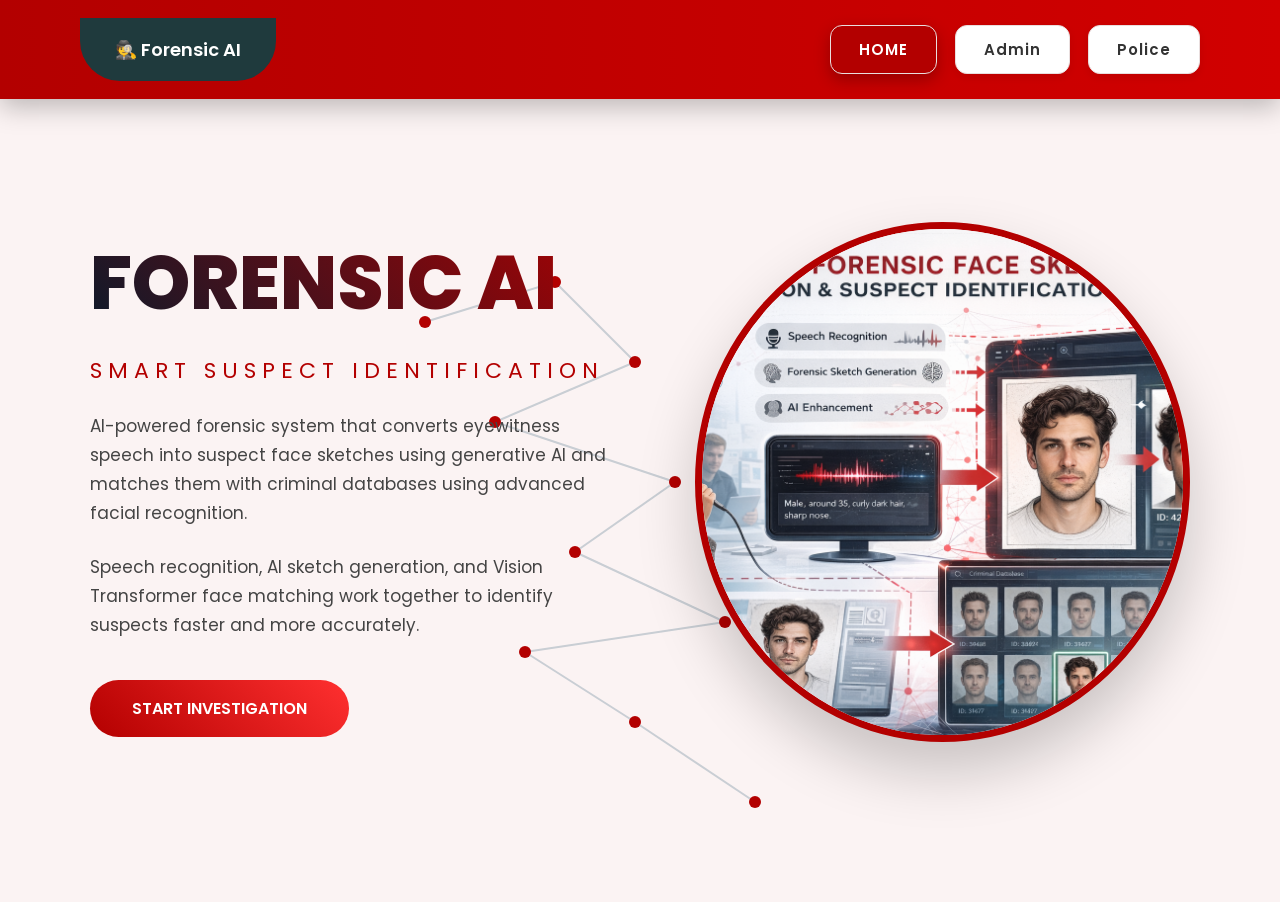
<file: templates/index.html>
<!DOCTYPE html>
<html lang="en">

<head>

    <meta charset="UTF-8">
    <meta name="viewport" content="width=device-width, initial-scale=1.0">

    <title>Forensic AI System</title>

    <link href="https://fonts.googleapis.com/css2?family=Poppins:wght@300;400;600;700;800&display=swap"
        rel="stylesheet">

    <style>
        * {
            margin: 0;
            padding: 0;
            box-sizing: border-box;
            font-family: 'Poppins', sans-serif;
        }

        body {
            background: #fbf3f3;
            overflow-x: hidden;
        }


        /* NAVBAR */

        .navbar {
            background: linear-gradient(90deg, #b30000, #d10000);
            display: flex;
            justify-content: space-between;
            align-items: center;
            padding: 18px 80px;
            box-shadow: 0 8px 25px rgba(0, 0, 0, 0.25);
        }

        .logo {
            background: #1f3a3d;
            padding: 18px 35px;
            border-radius: 0 0 40px 40px;
            color: white;
            font-weight: 600;
            font-size: 18px;
        }


        /* NAV LINKS */

        .nav-links {
            display: flex;
            gap: 18px;
        }

        .nav-links a {
            position: relative;

            background: #ffffff;

            padding: 12px 28px;

            border-radius: 12px;

            font-size: 15px;
            font-weight: 600;

            letter-spacing: 1px;

            color: #333;

            border: 1px solid #e9dede;

            text-decoration: none;

            transition: all 0.35s ease;

            box-shadow: 0 3px 8px rgba(0, 0, 0, 0.08);
        }


        /* Hover effect */

        .nav-links a:hover {

            color: #b30000;

            transform: translateY(-3px);

            box-shadow: 0 8px 18px rgba(0, 0, 0, 0.18);

        }


        /* underline animation */

        .nav-links a::after {

            content: "";

            position: absolute;

            left: 0;
            bottom: -4px;

            width: 0%;
            height: 3px;

            background: #b30000;

            border-radius: 2px;

            transition: 0.3s;

        }

        .nav-links a:hover::after {
            width: 100%;
        }


        /* ACTIVE LINK */

        .nav-links a.active {

            background: #b30000;

            color: white;

            box-shadow: 0 6px 16px rgba(0, 0, 0, 0.25);

        }

        .nav-links a.active::after {
            display: none;
        }



        /* HERO */

        .hero {
            display: flex;
            align-items: center;
            justify-content: space-between;
            padding: 90px;
            min-height: 85vh;
            position: relative;
        }


        /* TEXT */

        .hero-text {
            width: 50%;
            z-index: 2;
        }

        .hero-text h1 {
            font-size: 75px;
            font-weight: 800;
            background: linear-gradient(45deg, #0b1a2b, #b30000);
            -webkit-background-clip: text;
            color: transparent;
        }

        .hero-text span {
            display: block;
            margin-top: 15px;
            font-size: 22px;
            letter-spacing: 6px;
            color: #b30000;
        }

        .hero-text p {
            margin-top: 25px;
            font-size: 17px;
            line-height: 1.7;
            color: #444;
            max-width: 520px;
        }


        /* BUTTON */

        .hero-btn {
            margin-top: 40px;
            display: inline-block;
            background: linear-gradient(45deg, #b30000, #ff3030);
            color: white;
            padding: 16px 42px;
            border-radius: 40px;
            text-decoration: none;
            font-weight: 600;
            transition: 0.3s;
        }

        .hero-btn:hover {
            transform: translateY(-3px);
            box-shadow: 0 12px 25px rgba(0, 0, 0, 0.3);
        }



        /* IMAGE SECTION */

        .hero-img {
            width: 45%;
            display: flex;
            justify-content: center;
            align-items: center;
            position: relative;
        }


        /* CIRCLE IMAGE */

        .circle {
            width: 520px;
            height: 520px;
            border-radius: 50%;
            overflow: hidden;
            border: 7px solid #b30000;
            background: white;
            display: flex;
            justify-content: center;
            align-items: center;
            box-shadow: 0 30px 60px rgba(0, 0, 0, 0.2);
            z-index: 2;
        }

        .circle img {
            width: 100%;
            height: 100%;
            object-fit: cover;
        }


        /* DNA NETWORK */

        .network {
            position: absolute;
            left: -320px;
            top: -20px;
            width: 900px;
            height: 700px;
            z-index: 1;
            pointer-events: none;
        }

        .network line {
            stroke: #c9ced4;
            stroke-width: 2;
        }

        .network circle {
            fill: #b30000;
        }
    </style>

</head>

<body>


    <div class="navbar">

        <div class="logo">🕵️ Forensic AI</div>

        <div class="nav-links">

            <a href="/" class="active">HOME</a>
            <a href="/admin_login">Admin</a>
            <a href="/police_login">Police</a>


        </div>

    </div>


    <section class="hero">


        <div class="hero-text">

            <h1>FORENSIC AI</h1>

            <span>SMART SUSPECT IDENTIFICATION</span>

            <p>
                AI-powered forensic system that converts eyewitness speech
                into suspect face sketches using generative AI and matches
                them with criminal databases using advanced facial recognition.
            </p>

            <p>
                Speech recognition, AI sketch generation, and Vision
                Transformer face matching work together to identify suspects
                faster and more accurately.
            </p>

            <a href="/police_login" class="hero-btn">START INVESTIGATION</a>

        </div>


        <div class="hero-img">


            <svg class="network">

                <line x1="50" y1="120" x2="180" y2="80" />
                <line x1="180" y1="80" x2="260" y2="160" />
                <line x1="260" y1="160" x2="120" y2="220" />
                <line x1="120" y1="220" x2="300" y2="280" />
                <line x1="300" y1="280" x2="200" y2="350" />
                <line x1="200" y1="350" x2="350" y2="420" />
                <line x1="350" y1="420" x2="150" y2="450" />
                <line x1="150" y1="450" x2="260" y2="520" />
                <line x1="260" y1="520" x2="380" y2="600" />

                <circle cx="50" cy="120" r="6" />
                <circle cx="180" cy="80" r="6" />
                <circle cx="260" cy="160" r="6" />
                <circle cx="120" cy="220" r="6" />
                <circle cx="300" cy="280" r="6" />
                <circle cx="200" cy="350" r="6" />
                <circle cx="350" cy="420" r="6" />
                <circle cx="150" cy="450" r="6" />
                <circle cx="260" cy="520" r="6" />
                <circle cx="380" cy="600" r="6" />

            </svg>


            <div class="circle">
                <img src="../static/images/forensic.png">
            </div>

        </div>

    </section>

</body>

</html>
</file>
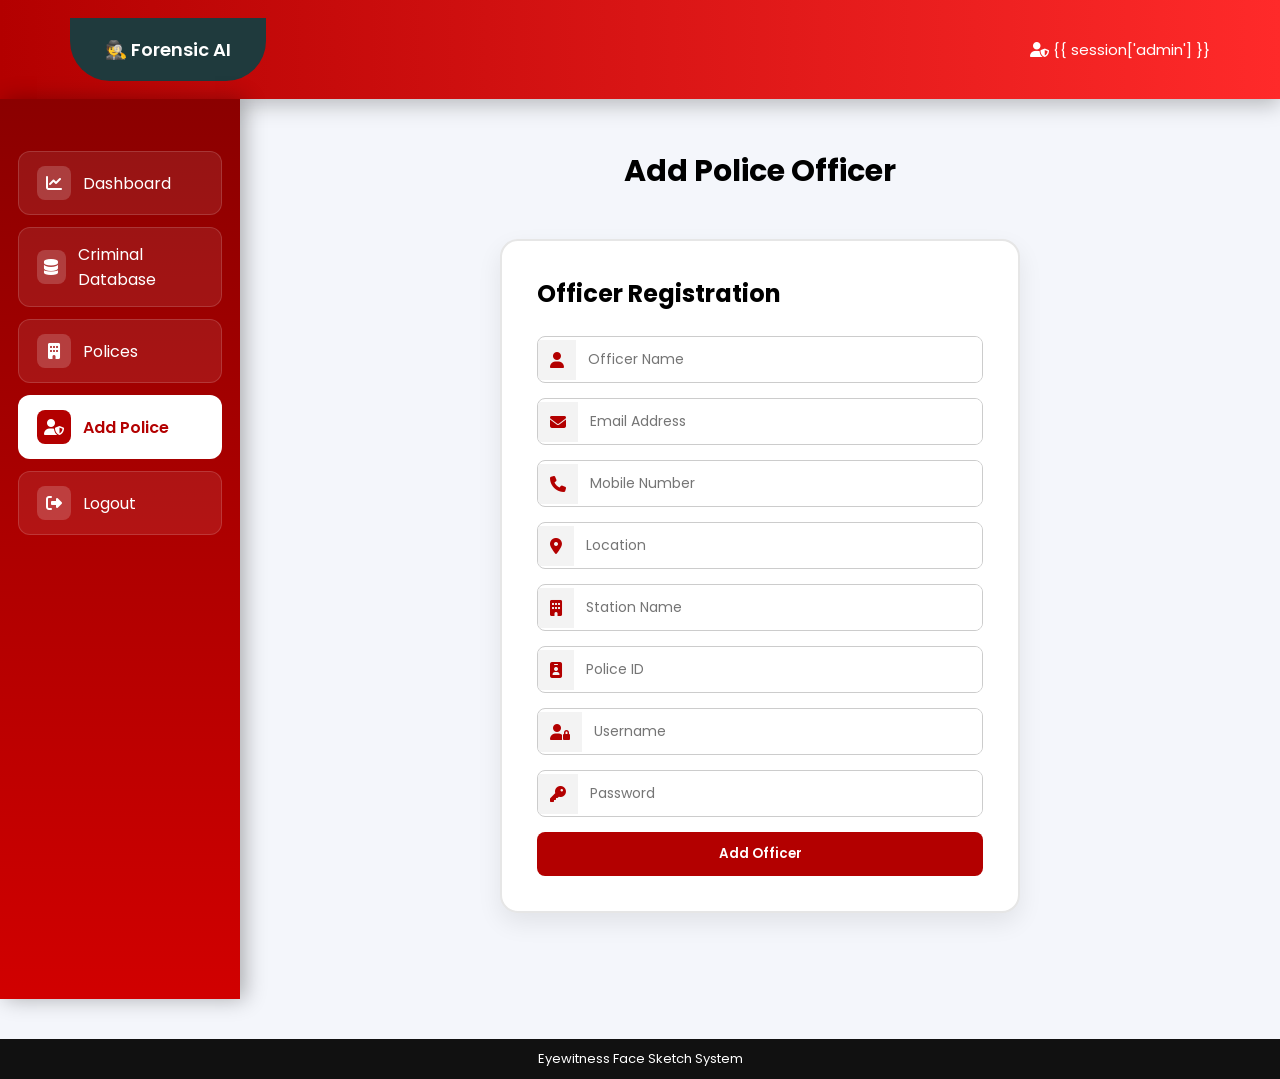
<file: templates/add_police.html>
<!DOCTYPE html>
<html lang="en">

<head>

    <meta charset="UTF-8">
    <meta name="viewport" content="width=device-width, initial-scale=1.0">

    <title>Add Police Officer</title>

    <link href="https://fonts.googleapis.com/css2?family=Poppins:wght@300;400;600;700&display=swap" rel="stylesheet">
    <link rel="stylesheet" href="https://cdnjs.cloudflare.com/ajax/libs/font-awesome/6.5.0/css/all.min.css">

    <style>
        * {
            margin: 0;
            padding: 0;
            box-sizing: border-box;
            font-family: 'Poppins', sans-serif;
        }

        body {
            background: #f4f6fb;
        }


        /* NAVBAR */

        .navbar {
            background: linear-gradient(90deg, #b30000, #ff2a2a);
            display: flex;
            justify-content: space-between;
            align-items: center;
            padding: 18px 70px;
            box-shadow: 0 6px 20px rgba(0, 0, 0, 0.25);
        }

        .logo {
            background: #1f3a3d;
            padding: 18px 35px;
            border-radius: 0 0 40px 40px;
            color: white;
            font-weight: 600;
            font-size: 18px;
        }

        .profile {
            color: white;
            font-size: 15px;
        }


        /* LAYOUT */

        .wrapper {
            display: flex;
        }


        /* SIDEBAR */

        .sidebar {
            width: 240px;
            min-height: 100vh;
            background: linear-gradient(180deg, #8b0000, #d10000);
            padding-top: 40px;
            box-shadow: 5px 0 20px rgba(0, 0, 0, 0.3);
        }

        .sidebar a {

            display: flex;
            align-items: center;
            gap: 12px;

            margin: 12px 18px;

            padding: 14px 18px;

            border-radius: 12px;

            text-decoration: none;

            color: white;

            background: rgba(255, 255, 255, 0.08);

            border: 1px solid rgba(255, 255, 255, 0.15);

            transition: 0.35s;

        }

        .sidebar a i {

            width: 34px;
            height: 34px;

            display: flex;
            align-items: center;
            justify-content: center;

            background: rgba(255, 255, 255, 0.18);

            border-radius: 8px;

        }

        .sidebar a:hover {

            background: white;
            color: #b30000;

            transform: translateX(6px);

        }

        .sidebar a.active {

            background: white;
            color: #b30000;
            font-weight: 600;

        }

        .sidebar a.active i {
            background: #b30000;
            color: white;
        }


        /* CONTENT */
        .content {

            flex: 1;

            padding: 50px 60px;

            display: flex;

            flex-direction: column;

            align-items: center;

        }

        .title {
            font-size: 30px;
            font-weight: 700;
            margin-bottom: 35px;
            text-align: center;
        }

        /* FORM CARD */

        .form-box {

            max-width: 520px;

            width: 100%;

            background: white;

            border-radius: 18px;

            padding: 35px;

            border: 2px solid #e6e6e6;

            box-shadow: 0 10px 25px rgba(0, 0, 0, 0.08);

            margin-top: 10px;

        }

        .form-box h2 {
            margin-bottom: 25px;
        }


        /* INPUT GROUP */

        .input-group {

            display: flex;
            align-items: center;

            border: 1px solid #ccc;

            border-radius: 8px;

            margin-bottom: 15px;

            overflow: hidden;

        }

        .input-group i {

            background: #f3f3f3;

            padding: 12px;

            color: #b30000;

        }

        .input-group input {

            border: none;

            outline: none;

            padding: 12px;

            width: 100%;

            font-size: 14px;

        }


        /* BUTTON */

        .form-box button {

            width: 100%;

            padding: 12px;

            border: none;

            border-radius: 8px;

            background: #b30000;

            color: white;

            font-weight: 600;

            cursor: pointer;

            transition: 0.3s;

        }

        .form-box button:hover {
            background: #ff3c3c;
        }


        /* FOOTER */

        .footer {

            background: #111;

            color: white;

            text-align: center;

            padding: 10px;

            font-size: 13px;

            margin-top: 40px;

        }
    </style>

</head>


<body>

    <!-- NAVBAR -->

    <div class="navbar">

        <div class="logo">🕵️ Forensic AI</div>

        <div class="profile">
            <i class="fa-solid fa-user-shield"></i>
            {{ session['admin'] }}
        </div>

    </div>


    <div class="wrapper">


        <!-- SIDEBAR -->

        <div class="sidebar">

            <a href="/admin_dashboard">
                <i class="fa-solid fa-chart-line"></i>
                Dashboard
            </a>

            <a href="/upload_criminal">
                <i class="fa-solid fa-database"></i>
                Criminal Database
            </a>


            <a href="/view_police_stations">
                <i class="fa-solid fa-building"></i>
                Polices
            </a>

            <a href="/add_police" class="active">
                <i class="fa-solid fa-user-shield"></i>
                Add Police
            </a>

            <a href="/logout">
                <i class="fa-solid fa-right-from-bracket"></i>
                Logout
            </a>

        </div>




        <!-- CONTENT -->

        <div class="content">

            <h1 class="title">Add Police Officer</h1>


            <div class="form-box">

                <h2>Officer Registration</h2>

                <form method="POST" style="align-items: center;">

                    <div class="input-group">
                        <i class="fa-solid fa-user"></i>
                        <input name="name" placeholder="Officer Name" required>
                    </div>

                    <div class="input-group">
                        <i class="fa-solid fa-envelope"></i>
                        <input name="email" placeholder="Email Address" required>
                    </div>

                    <div class="input-group">
                        <i class="fa-solid fa-phone"></i>
                        <input name="mobile" placeholder="Mobile Number" required>
                    </div>

                    <div class="input-group">
                        <i class="fa-solid fa-location-dot"></i>
                        <input name="location" placeholder="Location" required>
                    </div>

                    <div class="input-group">
                        <i class="fa-solid fa-building"></i>
                        <input name="station" placeholder="Station Name" required>
                    </div>

                    <div class="input-group">
                        <i class="fa-solid fa-id-badge"></i>
                        <input name="police_id" placeholder="Police ID" required>
                    </div>

                    <div class="input-group">
                        <i class="fa-solid fa-user-lock"></i>
                        <input name="username" placeholder="Username" required>
                    </div>

                    <div class="input-group">
                        <i class="fa-solid fa-key"></i>
                        <input type="password" name="password" placeholder="Password" required>
                    </div>

                    <button type="submit">
                        Add Officer
                    </button>

                </form>

            </div>


        </div>

    </div>


    <div class="footer">
        Eyewitness Face Sketch System
    </div>


</body>

</html>
</file>
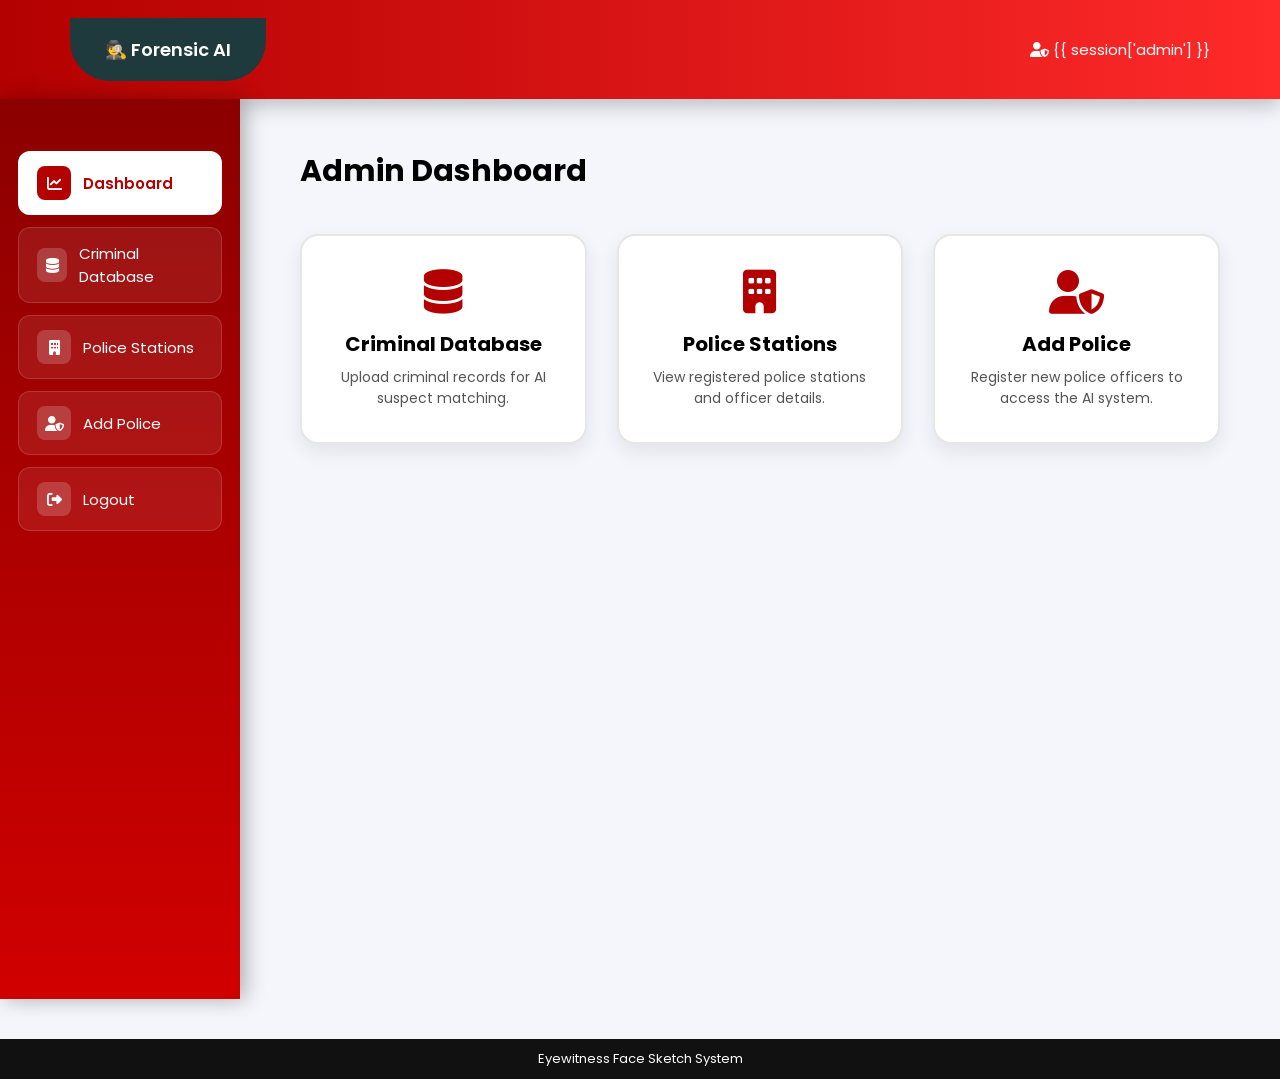
<file: templates/admin_dashboard.html>
<!DOCTYPE html>
<html lang="en">

<head>

    <meta charset="UTF-8">
    <meta name="viewport" content="width=device-width, initial-scale=1.0">

    <title>Admin Dashboard</title>

    <link href="https://fonts.googleapis.com/css2?family=Poppins:wght@300;400;600;700&display=swap" rel="stylesheet">
    <link rel="stylesheet" href="https://cdnjs.cloudflare.com/ajax/libs/font-awesome/6.5.0/css/all.min.css">

    <style>
        * {
            margin: 0;
            padding: 0;
            box-sizing: border-box;
            font-family: 'Poppins', sans-serif;
        }

        body {
            background: #f4f6fb;
        }

        /* NAVBAR */

        .navbar {
            background: linear-gradient(90deg, #b30000, #ff2a2a);
            display: flex;
            justify-content: space-between;
            align-items: center;
            padding: 18px 70px;
            box-shadow: 0 6px 20px rgba(0, 0, 0, 0.25);
        }

        .logo {
            background: #1f3a3d;
            padding: 18px 35px;
            border-radius: 0 0 40px 40px;
            color: white;
            font-weight: 600;
            font-size: 18px;
        }

        .profile {
            color: white;
            font-size: 15px;
        }


        /* LAYOUT */

        .wrapper {
            display: flex;
        }


        /* SIDEBAR */

        .sidebar {
            width: 240px;
            min-height: 100vh;
            background: linear-gradient(180deg, #8b0000, #d10000);
            padding-top: 40px;
            box-shadow: 5px 0 20px rgba(0, 0, 0, 0.3);
        }

        .sidebar a {

            display: flex;
            align-items: center;
            gap: 12px;

            margin: 12px 18px;

            padding: 14px 18px;

            border-radius: 12px;

            text-decoration: none;

            color: white;

            background: rgba(255, 255, 255, 0.08);

            border: 1px solid rgba(255, 255, 255, 0.15);

            transition: 0.35s;

            font-size: 15px;

        }

        .sidebar a i {

            width: 34px;
            height: 34px;

            display: flex;
            align-items: center;
            justify-content: center;

            background: rgba(255, 255, 255, 0.18);

            border-radius: 8px;

        }

        .sidebar a:hover {

            background: white;
            color: #b30000;

            transform: translateX(6px);

        }

        .sidebar a.active {

            background: white;
            color: #b30000;
            font-weight: 600;

        }

        .sidebar a.active i {

            background: #b30000;
            color: white;

        }


        /* CONTENT */

        .content {
            flex: 1;
            padding: 50px 60px;
        }

        .title {
            font-size: 30px;
            font-weight: 700;
            margin-bottom: 40px;
        }


        /* CARD GRID */

        .cards {

            display: grid;

            grid-template-columns: repeat(auto-fit, minmax(260px, 1fr));

            gap: 30px;

        }


        /* CARD STYLE */

        .card {

            height: 210px;

            border-radius: 18px;

            padding: 28px;

            display: flex;
            flex-direction: column;
            justify-content: center;
            align-items: center;

            text-align: center;

            background: white;

            border: 2px solid #e6e6e6;

            box-shadow: 0 8px 20px rgba(0, 0, 0, 0.08);

            transition: 0.35s;

        }


        /* ICON */

        .card i {

            font-size: 44px;

            color: #b30000;

            margin-bottom: 15px;

        }


        /* TITLE */

        .card h3 {
            font-size: 20px;
            margin-bottom: 8px;
        }


        /* TEXT */

        .card p {
            font-size: 14px;
            color: #555;
            max-width: 220px;
        }


        /* HOVER EFFECT */

        .card:hover {

            transform: translateY(-8px);

            border-color: #b30000;

            background: linear-gradient(135deg, #b30000, #ff3c3c);

            color: white;

            box-shadow: 0 18px 35px rgba(0, 0, 0, 0.25);

        }

        .card:hover i {
            color: white;
        }

        .card:hover p {
            color: #f1f1f1;
        }


        /* FOOTER */

        .footer {

            background: #111;

            color: white;

            text-align: center;

            padding: 10px;

            font-size: 13px;

            margin-top: 40px;

        }
    </style>

</head>


<body>

    <!-- NAVBAR -->

    <div class="navbar">

        <div class="logo">🕵️ Forensic AI</div>

        <div class="profile">
            <i class="fa-solid fa-user-shield"></i>
            {{ session['admin'] }}
        </div>

    </div>



    <div class="wrapper">


        <!-- SIDEBAR -->

        <div class="sidebar">

            <a href="/admin_dashboard" class="active">
                <i class="fa-solid fa-chart-line"></i>
                Dashboard
            </a>

            <a href="/upload_criminal">
                <i class="fa-solid fa-database"></i>
                Criminal Database
            </a>


            <a href="/view_police_stations">
                <i class="fa-solid fa-building"></i>
                Police Stations
            </a>

            <a href="/add_police">
                <i class="fa-solid fa-user-shield"></i>
                Add Police
            </a>

            <a href="/logout">
                <i class="fa-solid fa-right-from-bracket"></i>
                Logout
            </a>

        </div>



        <!-- CONTENT -->

        <div class="content">

            <h1 class="title">Admin Dashboard</h1>


            <div class="cards">


                <a href="/upload_criminal" style="text-decoration:none;color:inherit;">

                    <div class="card">

                        <i class="fa-solid fa-database"></i>

                        <h3>Criminal Database</h3>

                        <p>
                            Upload criminal records
                            for AI suspect matching.
                        </p>

                    </div>

                </a>

                <a href="/view_police_stations" style="text-decoration:none;color:inherit;">

                    <div class="card">

                        <i class="fa-solid fa-building"></i>

                        <h3>Police Stations</h3>

                        <p>
                            View registered police stations
                            and officer details.
                        </p>

                    </div>

                </a>




                <a href="/add_police" style="text-decoration:none;color:inherit;">

                    <div class="card">

                        <i class="fa-solid fa-user-shield"></i>

                        <h3>Add Police</h3>

                        <p>
                            Register new police officers
                            to access the AI system.
                        </p>

                    </div>

                </a>

            </div>

        </div>

    </div>



    <div class="footer">
        Eyewitness Face Sketch System
    </div>


</body>

</html>
</file>
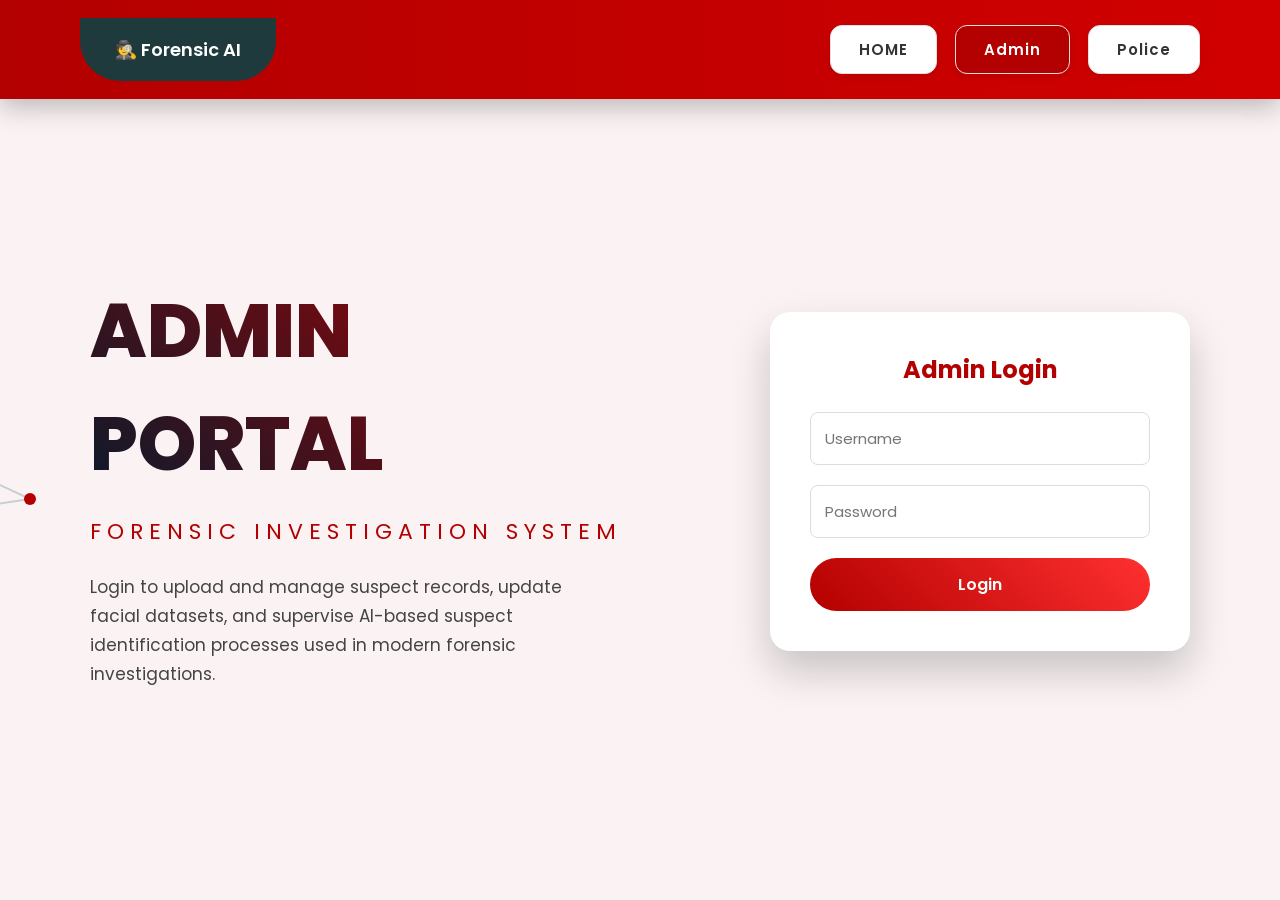
<file: templates/admin_login.html>
<!DOCTYPE html>
<html lang="en">

<head>

    <meta charset="UTF-8">
    <meta name="viewport" content="width=device-width, initial-scale=1.0">

    <title>Forensic AI System</title>

    <link href="https://fonts.googleapis.com/css2?family=Poppins:wght@300;400;600;700;800&display=swap"
        rel="stylesheet">

    <style>
        * {
            margin: 0;
            padding: 0;
            box-sizing: border-box;
            font-family: 'Poppins', sans-serif;
        }

        body {
            background: #fbf3f3;
            overflow-x: hidden;
        }


        /* NAVBAR */

        .navbar {
            background: linear-gradient(90deg, #b30000, #d10000);
            display: flex;
            justify-content: space-between;
            align-items: center;
            padding: 18px 80px;
            box-shadow: 0 8px 25px rgba(0, 0, 0, 0.25);
        }

        .logo {
            background: #1f3a3d;
            padding: 18px 35px;
            border-radius: 0 0 40px 40px;
            color: white;
            font-weight: 600;
            font-size: 18px;
        }

        .nav-links {
            display: flex;
            gap: 18px;
        }

        .nav-links a {
            background: #ffffff;
            padding: 12px 28px;
            border-radius: 12px;
            font-size: 15px;
            font-weight: 600;
            letter-spacing: 1px;
            color: #333;
            border: 1px solid #e9dede;
            text-decoration: none;
            transition: 0.35s;
            box-shadow: 0 3px 8px rgba(0, 0, 0, 0.08);
        }

        .nav-links a:hover {
            color: #b30000;
            transform: translateY(-3px);
            box-shadow: 0 8px 18px rgba(0, 0, 0, 0.18);
        }

        .nav-links a.active {
            background: #b30000;
            color: white;
        }


        /* HERO */

        .hero {
            display: flex;
            align-items: center;
            justify-content: space-between;
            padding: 90px;
            min-height: 85vh;
            position: relative;
        }


        /* TEXT */

        .hero-text {
            width: 50%;
            z-index: 2;
        }

        .hero-text h1 {
            font-size: 75px;
            font-weight: 800;
            background: linear-gradient(45deg, #0b1a2b, #b30000);
            -webkit-background-clip: text;
            color: transparent;
        }

        .hero-text span {
            display: block;
            margin-top: 15px;
            font-size: 22px;
            letter-spacing: 6px;
            color: #b30000;
        }

        .hero-text p {
            margin-top: 25px;
            font-size: 17px;
            line-height: 1.7;
            color: #444;
            max-width: 520px;
        }


        /* LOGIN CONTAINER */

        .login-container {

            width: 420px;

            background: white;

            padding: 40px;

            border-radius: 20px;

            box-shadow: 0 20px 40px rgba(0, 0, 0, 0.2);

            z-index: 2;

        }

        .login-container h2 {

            text-align: center;

            margin-bottom: 25px;

            color: #b30000;

        }

        .input-group {

            margin-bottom: 20px;

        }

        .input-group input {

            width: 100%;

            padding: 14px;

            border-radius: 8px;

            border: 1px solid #ddd;

            font-size: 15px;

            outline: none;

        }

        .input-group input:focus {

            border-color: #b30000;

        }

        .login-btn {

            width: 100%;

            padding: 14px;

            background: linear-gradient(45deg, #b30000, #ff3030);

            border: none;

            border-radius: 30px;

            color: white;

            font-weight: 600;

            font-size: 16px;

            cursor: pointer;

            transition: 0.3s;

        }

        .login-btn:hover {

            transform: translateY(-2px);

            box-shadow: 0 8px 20px rgba(0, 0, 0, 0.25);

        }


        /* DNA NETWORK */

        .network {
            position: absolute;
            left: -320px;
            top: -20px;
            width: 900px;
            height: 700px;
            z-index: 1;
            pointer-events: none;
        }

        .network line {
            stroke: #c9ced4;
            stroke-width: 2;
        }

        .network circle {
            fill: #b30000;
        }
    </style>

</head>

<body>


    <div class="navbar">

        <div class="logo">🕵️ Forensic AI</div>

        <div class="nav-links">

            <a href="/">HOME</a>
            <a href="/admin_login" class="active">Admin</a>
            <a href="/police_login">Police</a>

        </div>

    </div>


    <section class="hero">


        <div class="hero-text">

            <h1>ADMIN PORTAL</h1>

            <span>FORENSIC INVESTIGATION SYSTEM</span>

            <p>
                Login to upload and manage suspect records, update facial
                datasets, and supervise AI-based suspect identification
                processes used in modern forensic investigations.
            </p>

        </div>


        <!-- ADMIN LOGIN -->

        <div class="login-container">

            <h2>Admin Login</h2>

            <form method="POST" action="/admin_login">

                <div class="input-group">
                    <input type="text" name="username" placeholder="Username" required>
                </div>

                <div class="input-group">
                    <input type="password" name="password" placeholder="Password" required>
                </div>

                <button type="submit" class="login-btn">Login</button>

            </form>

        </div>


        <!-- DNA NETWORK -->

        <svg class="network">

            <line x1="50" y1="120" x2="180" y2="80" />
            <line x1="180" y1="80" x2="260" y2="160" />
            <line x1="260" y1="160" x2="120" y2="220" />
            <line x1="120" y1="220" x2="300" y2="280" />
            <line x1="300" y1="280" x2="200" y2="350" />
            <line x1="200" y1="350" x2="350" y2="420" />
            <line x1="350" y1="420" x2="150" y2="450" />
            <line x1="150" y1="450" x2="260" y2="520" />

            <circle cx="50" cy="120" r="6" />
            <circle cx="180" cy="80" r="6" />
            <circle cx="260" cy="160" r="6" />
            <circle cx="120" cy="220" r="6" />
            <circle cx="300" cy="280" r="6" />
            <circle cx="200" cy="350" r="6" />
            <circle cx="350" cy="420" r="6" />
            <circle cx="150" cy="450" r="6" />

        </svg>

    </section>

</body>

</html>
</file>
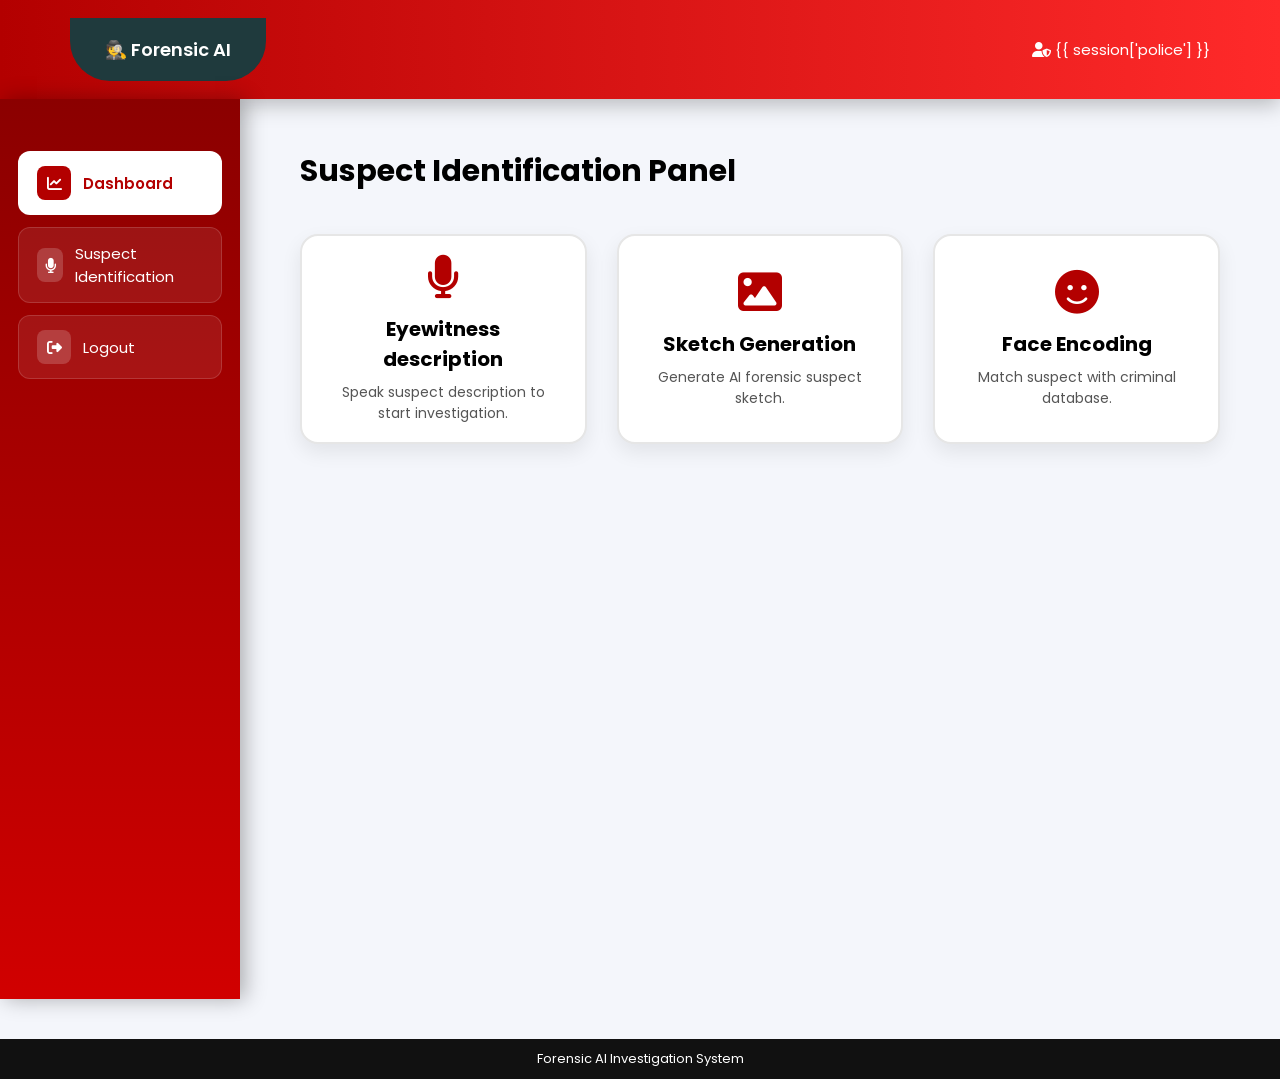
<file: templates/police_dashboard.html>
<!DOCTYPE html>
<html lang="en">

<head>

    <meta charset="UTF-8">
    <meta name="viewport" content="width=device-width, initial-scale=1.0">

    <title>Police Dashboard</title>

    <link href="https://fonts.googleapis.com/css2?family=Poppins:wght@300;400;600;700&display=swap" rel="stylesheet">
    <link rel="stylesheet" href="https://cdnjs.cloudflare.com/ajax/libs/font-awesome/6.5.0/css/all.min.css">

    <style>
        * {
            margin: 0;
            padding: 0;
            box-sizing: border-box;
            font-family: 'Poppins', sans-serif;
        }

        body {
            background: #f4f6fb;
        }

        /* NAVBAR */

        .navbar {
            background: linear-gradient(90deg, #b30000, #ff2a2a);
            display: flex;
            justify-content: space-between;
            align-items: center;
            padding: 18px 70px;
            box-shadow: 0 6px 20px rgba(0, 0, 0, 0.25);
        }

        .logo {
            background: #1f3a3d;
            padding: 18px 35px;
            border-radius: 0 0 40px 40px;
            color: white;
            font-weight: 600;
            font-size: 18px;
        }

        .profile {
            color: white;
            font-size: 15px;
        }


        /* LAYOUT */

        .wrapper {
            display: flex;
        }


        /* SIDEBAR */

        .sidebar {
            width: 240px;
            min-height: 100vh;
            background: linear-gradient(180deg, #8b0000, #d10000);
            padding-top: 40px;
            box-shadow: 5px 0 20px rgba(0, 0, 0, 0.3);
        }

        .sidebar a {

            display: flex;
            align-items: center;
            gap: 12px;

            margin: 12px 18px;

            padding: 14px 18px;

            border-radius: 12px;

            text-decoration: none;

            color: white;

            background: rgba(255, 255, 255, 0.08);

            border: 1px solid rgba(255, 255, 255, 0.15);

            transition: 0.35s;

            font-size: 15px;

        }

        .sidebar a i {

            width: 34px;
            height: 34px;

            display: flex;
            align-items: center;
            justify-content: center;

            background: rgba(255, 255, 255, 0.18);

            border-radius: 8px;

        }

        .sidebar a:hover {

            background: white;
            color: #b30000;

            transform: translateX(6px);

        }

        .sidebar a.active {

            background: white;
            color: #b30000;
            font-weight: 600;

        }

        .sidebar a.active i {

            background: #b30000;
            color: white;

        }


        /* CONTENT */

        .content {
            flex: 1;
            padding: 50px 60px;
        }

        .title {
            font-size: 30px;
            font-weight: 700;
            margin-bottom: 40px;
        }


        /* CARD GRID */

        .cards {

            display: grid;

            grid-template-columns: repeat(auto-fit, minmax(260px, 1fr));

            gap: 30px;

        }


        /* CARD STYLE */

        .card {

            height: 210px;

            border-radius: 18px;

            padding: 28px;

            display: flex;
            flex-direction: column;
            justify-content: center;
            align-items: center;

            text-align: center;

            background: white;

            border: 2px solid #e6e6e6;

            box-shadow: 0 8px 20px rgba(0, 0, 0, 0.08);

            transition: 0.35s;

        }


        /* ICON */

        .card i {

            font-size: 44px;

            color: #b30000;

            margin-bottom: 15px;

        }


        /* TITLE */

        .card h3 {
            font-size: 20px;
            margin-bottom: 8px;
        }


        /* TEXT */

        .card p {
            font-size: 14px;
            color: #555;
            max-width: 220px;
        }


        /* HOVER EFFECT */

        .card:hover {

            transform: translateY(-8px);

            border-color: #b30000;

            background: linear-gradient(135deg, #b30000, #ff3c3c);

            color: white;

            box-shadow: 0 18px 35px rgba(0, 0, 0, 0.25);

        }

        .card:hover i {
            color: white;
        }

        .card:hover p {
            color: #f1f1f1;
        }


        /* FOOTER */

        .footer {

            background: #111;

            color: white;

            text-align: center;

            padding: 10px;

            font-size: 13px;

            margin-top: 40px;

        }
    </style>

</head>


<body>

    <!-- NAVBAR -->

    <div class="navbar">

        <div class="logo">🕵️ Forensic AI</div>

        <div class="profile">
            <i class="fa-solid fa-user-shield"></i>
            {{ session['police'] }}
        </div>

    </div>



    <div class="wrapper">


        <!-- SIDEBAR -->

        <div class="sidebar">

            <a href="/police_dashboard" class="active">
                <i class="fa-solid fa-chart-line"></i>
                Dashboard
            </a>

            <a href="/voice_input">
                <i class="fa-solid fa-microphone"></i>
                Suspect Identification
            </a>

            <a href="/logout">
                <i class="fa-solid fa-right-from-bracket"></i>
                Logout
            </a>

        </div>



        <!-- CONTENT -->

        <div class="content">

            <h1 class="title">
                Suspect Identification Panel
            </h1>


            <div class="cards">


                <a href="/voice_input" style="text-decoration:none;color:inherit;">

                    <div class="card">

                        <i class="fa-solid fa-microphone"></i>

                        <h3>Eyewitness description</h3>

                        <p>
                            Speak suspect description
                            to start investigation.
                        </p>

                    </div>

                </a>


                <a href="/voice_input" style="text-decoration:none;color:inherit;">

                    <div class="card">

                        <i class="fa-solid fa-image"></i>

                        <h3>Sketch Generation</h3>

                        <p>
                            Generate AI forensic
                            suspect sketch.
                        </p>

                    </div>

                </a>


                <a href="/voice_input" style="text-decoration:none;color:inherit;">

                    <div class="card">

                        <i class="fa-solid fa-face-smile"></i>

                        <h3>Face Encoding</h3>

                        <p>
                            Match suspect with
                            criminal database.
                        </p>

                    </div>

                </a>


            </div>

        </div>

    </div>


    <div class="footer">
        Forensic AI Investigation System
    </div>


</body>

</html>
</file>
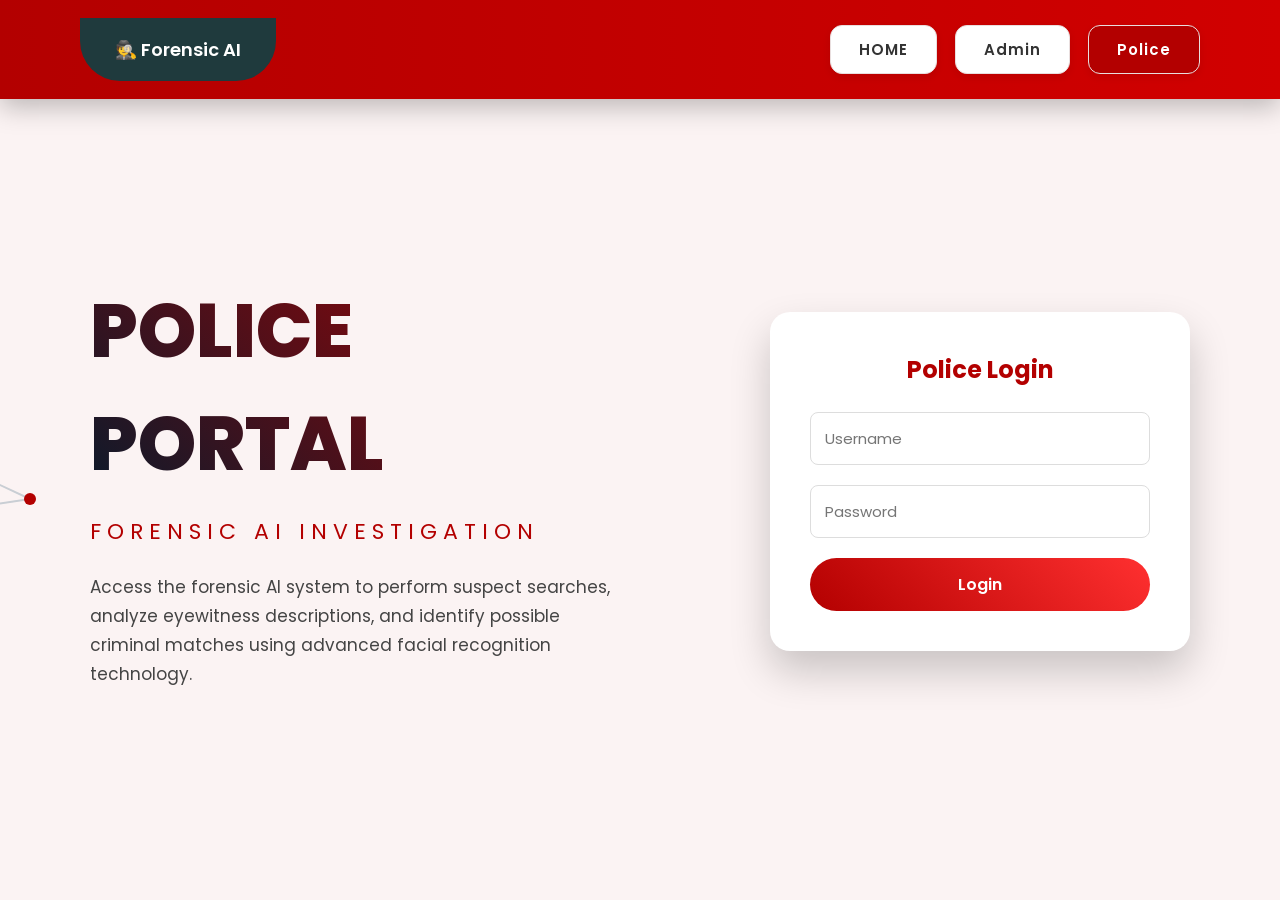
<file: templates/police_login.html>
<!DOCTYPE html>
<html lang="en">

<head>

<meta charset="UTF-8">
<meta name="viewport" content="width=device-width, initial-scale=1.0">

<title>Forensic AI System</title>

<link href="https://fonts.googleapis.com/css2?family=Poppins:wght@300;400;600;700;800&display=swap" rel="stylesheet">

<style>

*{
margin:0;
padding:0;
box-sizing:border-box;
font-family:'Poppins',sans-serif;
}

body{
background:#fbf3f3;
overflow-x:hidden;
}


/* NAVBAR */

.navbar{
background:linear-gradient(90deg,#b30000,#d10000);
display:flex;
justify-content:space-between;
align-items:center;
padding:18px 80px;
box-shadow:0 8px 25px rgba(0,0,0,0.25);
}

.logo{
background:#1f3a3d;
padding:18px 35px;
border-radius:0 0 40px 40px;
color:white;
font-weight:600;
font-size:18px;
}

.nav-links{
display:flex;
gap:18px;
}

.nav-links a{
background:#ffffff;
padding:12px 28px;
border-radius:12px;
font-size:15px;
font-weight:600;
letter-spacing:1px;
color:#333;
border:1px solid #e9dede;
text-decoration:none;
transition:0.35s;
box-shadow:0 3px 8px rgba(0,0,0,0.08);
}

.nav-links a:hover{
color:#b30000;
transform:translateY(-3px);
box-shadow:0 8px 18px rgba(0,0,0,0.18);
}

.nav-links a.active{
background:#b30000;
color:white;
}


/* HERO */

.hero{
display:flex;
align-items:center;
justify-content:space-between;
padding:90px;
min-height:85vh;
position:relative;
}


/* TEXT */

.hero-text{
width:50%;
z-index:2;
}

.hero-text h1{
font-size:75px;
font-weight:800;
background:linear-gradient(45deg,#0b1a2b,#b30000);
-webkit-background-clip:text;
color:transparent;
}

.hero-text span{
display:block;
margin-top:15px;
font-size:22px;
letter-spacing:6px;
color:#b30000;
}

.hero-text p{
margin-top:25px;
font-size:17px;
line-height:1.7;
color:#444;
max-width:520px;
}


/* LOGIN CONTAINER */

.login-container{

width:420px;

background:white;

padding:40px;

border-radius:20px;

box-shadow:0 20px 40px rgba(0,0,0,0.2);

z-index:2;

}

.login-container h2{

text-align:center;

margin-bottom:25px;

color:#b30000;

}

.input-group{

margin-bottom:20px;

}

.input-group input{

width:100%;

padding:14px;

border-radius:8px;

border:1px solid #ddd;

font-size:15px;

outline:none;

}

.input-group input:focus{

border-color:#b30000;

}

.login-btn{

width:100%;

padding:14px;

background:linear-gradient(45deg,#b30000,#ff3030);

border:none;

border-radius:30px;

color:white;

font-weight:600;

font-size:16px;

cursor:pointer;

transition:0.3s;

}

.login-btn:hover{

transform:translateY(-2px);

box-shadow:0 8px 20px rgba(0,0,0,0.25);

}


/* DNA NETWORK */

.network{
position:absolute;
left:-320px;
top:-20px;
width:900px;
height:700px;
z-index:1;
pointer-events:none;
}

.network line{
stroke:#c9ced4;
stroke-width:2;
}

.network circle{
fill:#b30000;
}

</style>

</head>

<body>


<div class="navbar">

<div class="logo">🕵️ Forensic AI</div>

<div class="nav-links">

<a href="/">HOME</a>
<a href="/admin_login">Admin</a>
<a href="/police_login" class="active">Police</a>

</div>

</div>


<section class="hero">


<div class="hero-text">

<h1>POLICE PORTAL</h1>

<span>FORENSIC AI INVESTIGATION</span>

<p>
Access the forensic AI system to perform suspect searches,
analyze eyewitness descriptions, and identify possible
criminal matches using advanced facial recognition technology.
</p>

</div>


<!-- POLICE LOGIN -->

<div class="login-container">

<h2>Police Login</h2>

<form method="POST" action="/police_login">

<div class="input-group">
<input type="text" name="username" placeholder="Username" required>
</div>

<div class="input-group">
<input type="password" name="password" placeholder="Password" required>
</div>

<button type="submit" class="login-btn">Login</button>

</form>

</div>


<!-- DNA NETWORK -->

<svg class="network">

<line x1="50" y1="120" x2="180" y2="80"/>
<line x1="180" y1="80" x2="260" y2="160"/>
<line x1="260" y1="160" x2="120" y2="220"/>
<line x1="120" y1="220" x2="300" y2="280"/>
<line x1="300" y1="280" x2="200" y2="350"/>
<line x1="200" y1="350" x2="350" y2="420"/>
<line x1="350" y1="420" x2="150" y2="450"/>
<line x1="150" y1="450" x2="260" y2="520"/>

<circle cx="50" cy="120" r="6"/>
<circle cx="180" cy="80" r="6"/>
<circle cx="260" cy="160" r="6"/>
<circle cx="120" cy="220" r="6"/>
<circle cx="300" cy="280" r="6"/>
<circle cx="200" cy="350" r="6"/>
<circle cx="350" cy="420" r="6"/>
<circle cx="150" cy="450" r="6"/>

</svg>

</section>

</body>
</html>
</file>
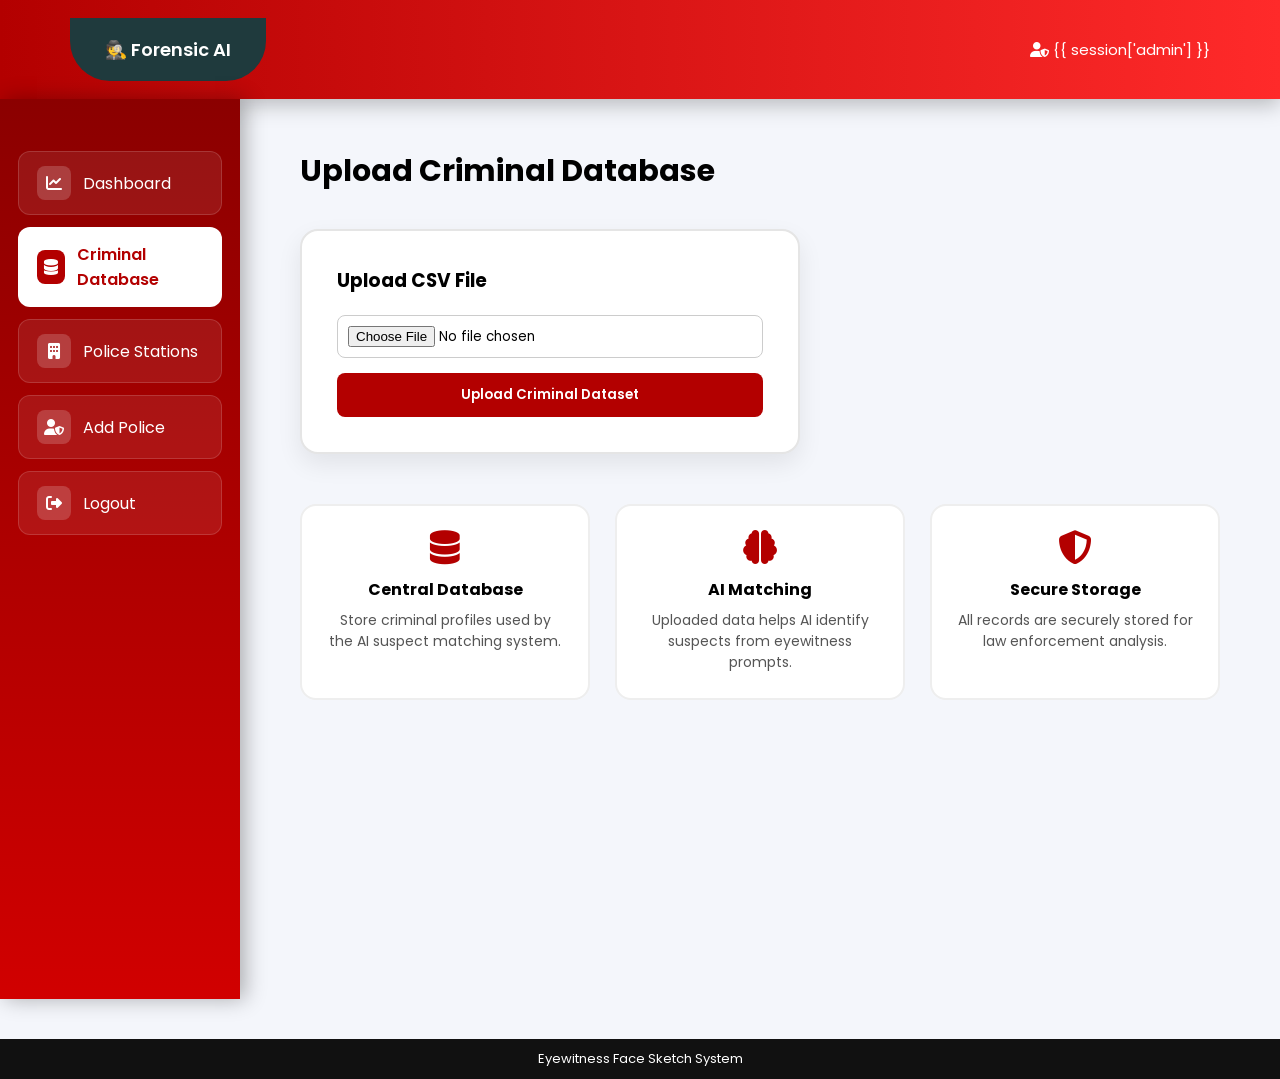
<file: templates/upload_criminal.html>
<!DOCTYPE html>
<html lang="en">

<head>

    <meta charset="UTF-8">
    <meta name="viewport" content="width=device-width, initial-scale=1.0">

    <title>Upload Criminal Database</title>

    <link href="https://fonts.googleapis.com/css2?family=Poppins:wght@300;400;600;700&display=swap" rel="stylesheet">
    <link rel="stylesheet" href="https://cdnjs.cloudflare.com/ajax/libs/font-awesome/6.5.0/css/all.min.css">

    <style>
        * {
            margin: 0;
            padding: 0;
            box-sizing: border-box;
            font-family: 'Poppins', sans-serif;
        }

        body {
            background: #f4f6fb;
        }

        /* NAVBAR */

        .navbar {
            background: linear-gradient(90deg, #b30000, #ff2a2a);
            display: flex;
            justify-content: space-between;
            align-items: center;
            padding: 18px 70px;
            box-shadow: 0 6px 20px rgba(0, 0, 0, 0.25);
        }

        .logo {
            background: #1f3a3d;
            padding: 18px 35px;
            border-radius: 0 0 40px 40px;
            color: white;
            font-weight: 600;
            font-size: 18px;
        }

        .profile {
            color: white;
            font-size: 15px;
        }


        /* LAYOUT */

        .wrapper {
            display: flex;
        }


        /* SIDEBAR */

        .sidebar {
            width: 240px;
            min-height: 100vh;
            background: linear-gradient(180deg, #8b0000, #d10000);
            padding-top: 40px;
            box-shadow: 5px 0 20px rgba(0, 0, 0, 0.3);
        }

        .sidebar a {

            display: flex;
            align-items: center;
            gap: 12px;

            margin: 12px 18px;

            padding: 14px 18px;

            border-radius: 12px;

            text-decoration: none;

            color: white;

            background: rgba(255, 255, 255, 0.08);

            border: 1px solid rgba(255, 255, 255, 0.15);

            transition: 0.35s;

        }

        .sidebar a i {

            width: 34px;
            height: 34px;

            display: flex;
            align-items: center;
            justify-content: center;

            background: rgba(255, 255, 255, 0.18);

            border-radius: 8px;

        }

        .sidebar a:hover {

            background: white;
            color: #b30000;
            transform: translateX(6px);

        }

        .sidebar a.active {

            background: white;
            color: #b30000;
            font-weight: 600;

        }

        .sidebar a.active i {
            background: #b30000;
            color: white;
        }


        /* CONTENT */

        .content {
            flex: 1;
            padding: 50px 60px;
        }

        .title {
            font-size: 30px;
            font-weight: 700;
            margin-bottom: 35px;
        }


        /* UPLOAD CARD */

        .upload-box {

            max-width: 500px;

            background: white;

            border-radius: 18px;

            padding: 35px;

            border: 2px solid #e5e5e5;

            box-shadow: 0 10px 25px rgba(0, 0, 0, 0.08);

            margin-bottom: 50px;

        }

        .upload-box h3 {
            margin-bottom: 20px;
        }

        .upload-box input {

            width: 100%;
            padding: 10px;
            margin-bottom: 15px;

            border-radius: 8px;

            border: 1px solid #ccc;

        }

        .upload-box button {

            width: 100%;

            padding: 12px;

            border: none;

            border-radius: 8px;

            background: #b30000;

            color: white;

            font-weight: 600;

            cursor: pointer;

            transition: 0.3s;

        }

        .upload-box button:hover {
            background: #ff3c3c;
        }


        /* FEATURE CARDS */

        .features {

            display: grid;

            grid-template-columns: repeat(auto-fit, minmax(240px, 1fr));

            gap: 25px;

        }

        .feature-card {

            background: white;

            padding: 25px;

            border-radius: 16px;

            border: 2px solid #eee;

            text-align: center;

            transition: 0.35s;

        }

        .feature-card i {

            font-size: 34px;

            color: #b30000;

            margin-bottom: 12px;

        }

        .feature-card h4 {
            margin-bottom: 8px;
        }

        .feature-card p {
            font-size: 14px;
            color: #555;
        }

        .feature-card:hover {

            transform: translateY(-6px);

            border-color: #b30000;

            box-shadow: 0 12px 30px rgba(0, 0, 0, 0.2);

        }


        /* FOOTER */

        .footer {

            background: #111;

            color: white;

            text-align: center;

            padding: 10px;

            font-size: 13px;

            margin-top: 40px;

        }
    </style>

</head>


<body>

    <!-- NAVBAR -->

    <div class="navbar">

        <div class="logo">🕵️ Forensic AI</div>

        <div class="profile">
            <i class="fa-solid fa-user-shield"></i>
            {{ session['admin'] }}
        </div>

    </div>


    <div class="wrapper">


        <!-- SIDEBAR -->

        <div class="sidebar">

            <a href="/admin_dashboard">
                <i class="fa-solid fa-chart-line"></i>
                Dashboard
            </a>

            <a href="/upload_criminal" class="active">
                <i class="fa-solid fa-database"></i>
                Criminal Database
            </a>


            <a href="/view_police_stations">
                <i class="fa-solid fa-building"></i>
                Police Stations
            </a>

            <a href="/add_police">
                <i class="fa-solid fa-user-shield"></i>
                Add Police
            </a>

            <a href="/logout">
                <i class="fa-solid fa-right-from-bracket"></i>
                Logout
            </a>

        </div>




        <!-- CONTENT -->

        <div class="content">

            <h1 class="title">Upload Criminal Database</h1>


            <div class="upload-box">

                <h3>Upload CSV File</h3>

                <form method="post" enctype="multipart/form-data">

                    <input type="file" name="file" required>

                    <button type="submit">
                        Upload Criminal Dataset
                    </button>

                </form>

            </div>



            <div class="features">


                <div class="feature-card">

                    <i class="fa-solid fa-database"></i>

                    <h4>Central Database</h4>

                    <p>
                        Store criminal profiles used by
                        the AI suspect matching system.
                    </p>

                </div>


                <div class="feature-card">

                    <i class="fa-solid fa-brain"></i>

                    <h4>AI Matching</h4>

                    <p>
                        Uploaded data helps AI identify
                        suspects from eyewitness prompts.
                    </p>

                </div>


                <div class="feature-card">

                    <i class="fa-solid fa-shield-halved"></i>

                    <h4>Secure Storage</h4>

                    <p>
                        All records are securely stored
                        for law enforcement analysis.
                    </p>

                </div>


            </div>


        </div>

    </div>



    <div class="footer">
        Eyewitness Face Sketch System
    </div>


</body>

</html>
</file>
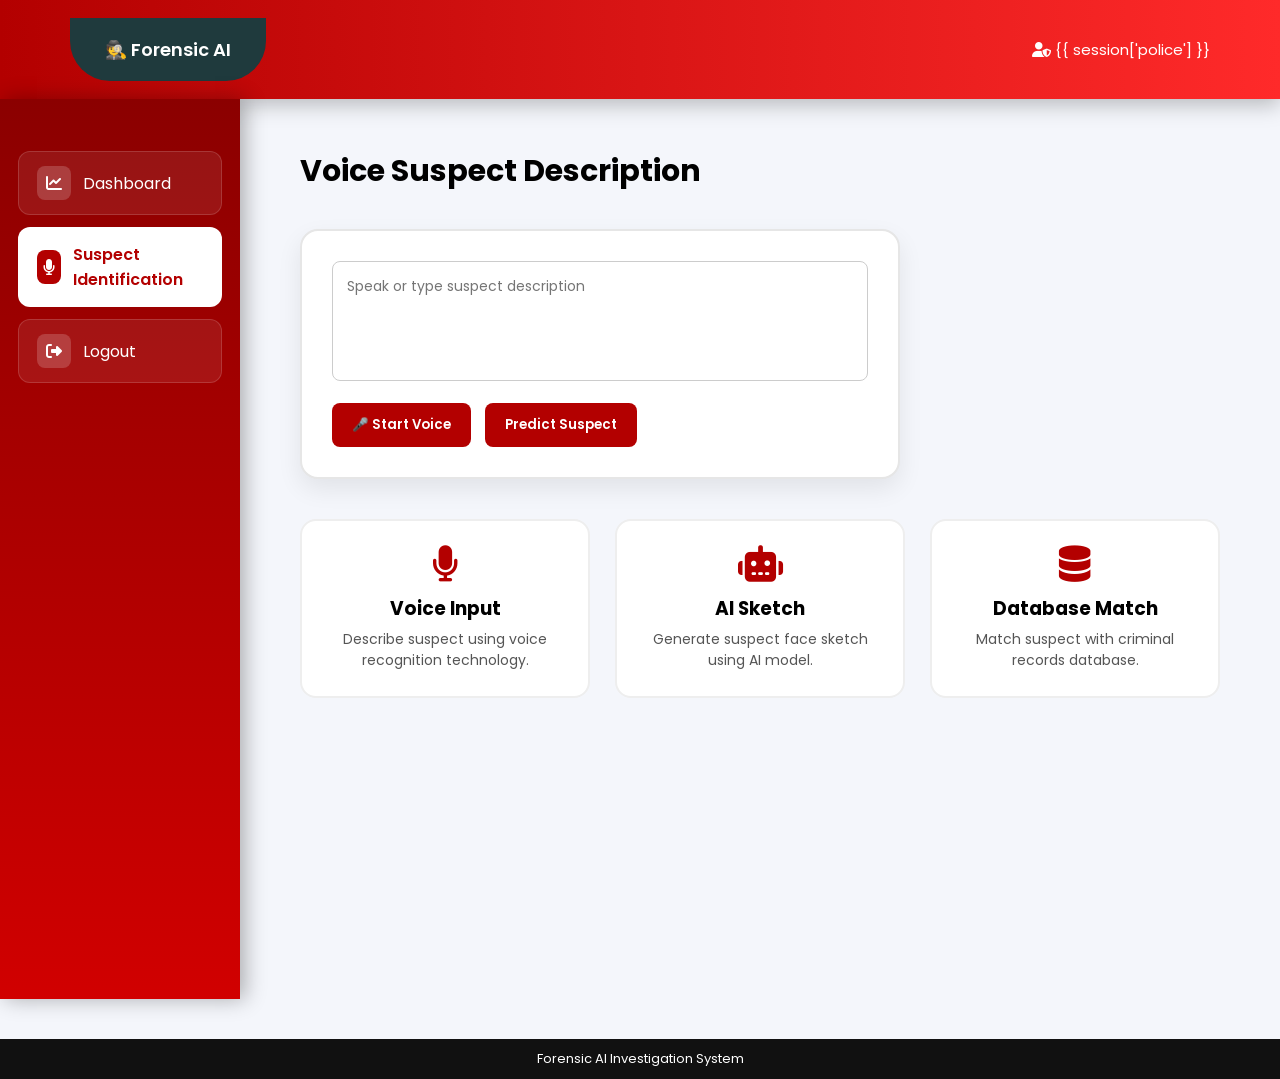
<file: templates/voice_input.html>
<!DOCTYPE html>
<html lang="en">

<head>

    <meta charset="UTF-8">
    <meta name="viewport" content="width=device-width, initial-scale=1.0">

    <title>Voice Investigation</title>

    <link href="https://fonts.googleapis.com/css2?family=Poppins:wght@300;400;600;700&display=swap" rel="stylesheet">
    <link rel="stylesheet" href="https://cdnjs.cloudflare.com/ajax/libs/font-awesome/6.5.0/css/all.min.css">

    <style>
        * {
            margin: 0;
            padding: 0;
            box-sizing: border-box;
            font-family: 'Poppins', sans-serif;
        }

        body {
            background: #f4f6fb;
        }

        /* NAVBAR */

        .navbar {
            background: linear-gradient(90deg, #b30000, #ff2a2a);
            display: flex;
            justify-content: space-between;
            align-items: center;
            padding: 18px 70px;
            box-shadow: 0 6px 20px rgba(0, 0, 0, 0.25);
        }

        .logo {
            background: #1f3a3d;
            padding: 18px 35px;
            border-radius: 0 0 40px 40px;
            color: white;
            font-weight: 600;
            font-size: 18px;
        }

        .profile {
            color: white;
            font-size: 15px;
        }

        /* LAYOUT */

        .wrapper {
            display: flex;
        }

        /* SIDEBAR */

        .sidebar {
            width: 240px;
            min-height: 100vh;
            background: linear-gradient(180deg, #8b0000, #d10000);
            padding-top: 40px;
            box-shadow: 5px 0 20px rgba(0, 0, 0, 0.3);
        }

        .sidebar a {
            display: flex;
            align-items: center;
            gap: 12px;
            margin: 12px 18px;
            padding: 14px 18px;
            border-radius: 12px;
            text-decoration: none;
            color: white;
            background: rgba(255, 255, 255, 0.08);
            border: 1px solid rgba(255, 255, 255, 0.15);
            transition: 0.35s;
        }

        .sidebar a i {
            width: 34px;
            height: 34px;
            display: flex;
            align-items: center;
            justify-content: center;
            background: rgba(255, 255, 255, 0.18);
            border-radius: 8px;
        }

        .sidebar a:hover {
            background: white;
            color: #b30000;
            transform: translateX(6px);
        }

        .sidebar a.active {
            background: white;
            color: #b30000;
            font-weight: 600;
        }

        .sidebar a.active i {
            background: #b30000;
            color: white;
        }


        /* CONTENT */

        .content {
            flex: 1;
            padding: 50px 60px;
        }

        .title {
            font-size: 30px;
            font-weight: 700;
            margin-bottom: 35px;
        }


        /* VOICE FORM */

        .voice-box {

            max-width: 600px;

            background: white;

            border-radius: 18px;

            padding: 30px;

            border: 2px solid #e6e6e6;

            box-shadow: 0 10px 25px rgba(0, 0, 0, 0.08);

            margin-bottom: 40px;

        }

        .voice-box textarea {

            width: 100%;

            height: 120px;

            padding: 14px;

            border-radius: 8px;

            border: 1px solid #ccc;

            resize: none;

            font-size: 14px;

            margin-bottom: 15px;

        }

        .voice-box button {

            padding: 12px 20px;

            border: none;

            border-radius: 8px;

            background: #b30000;

            color: white;

            font-weight: 600;

            margin-right: 10px;

            cursor: pointer;

            transition: 0.3s;

        }

        .voice-box button:hover {
            background: #ff3c3c;
        }


        /* FEATURE CARDS */

        .features {

            display: grid;

            grid-template-columns: repeat(auto-fit, minmax(250px, 1fr));

            gap: 25px;

        }

        .feature-card {

            background: white;

            border-radius: 16px;

            padding: 25px;

            border: 2px solid #eee;

            text-align: center;

            transition: 0.35s;

        }

        .feature-card i {

            font-size: 36px;

            color: #b30000;

            margin-bottom: 12px;

        }

        .feature-card h3 {
            margin-bottom: 6px;
        }

        .feature-card p {
            font-size: 14px;
            color: #555;
        }

        .feature-card:hover {

            transform: translateY(-6px);

            border-color: #b30000;

            background: linear-gradient(135deg, #b30000, #ff3c3c);

            color: white;

            box-shadow: 0 15px 30px rgba(0, 0, 0, 0.25);

        }

        .feature-card:hover i {
            color: white;
        }

        .feature-card:hover p {
            color: #f1f1f1;
        }


        /* FOOTER */

        .footer {
            background: #111;
            color: white;
            text-align: center;
            padding: 10px;
            font-size: 13px;
            margin-top: 40px;
        }
    </style>

</head>

<body>

    <!-- NAVBAR -->

    <div class="navbar">

        <div class="logo">🕵️ Forensic AI</div>

        <div class="profile">
            <i class="fa-solid fa-user-shield"></i>
            {{ session['police'] }}
        </div>

    </div>



    <div class="wrapper">


        <!-- SIDEBAR -->

        <div class="sidebar">

            <a href="/police_dashboard">
                <i class="fa-solid fa-chart-line"></i>
                Dashboard
            </a>

            <a href="/voice_input" class="active">
                <i class="fa-solid fa-microphone"></i>
                Suspect Identification
            </a>

            <a href="/logout">
                <i class="fa-solid fa-right-from-bracket"></i>
                Logout
            </a>

        </div>



        <!-- CONTENT -->

        <div class="content">

            <h1 class="title">
                Voice Suspect Description
            </h1>


            <div class="voice-box">

                <form action="/predict" method="POST">

                    <textarea name="prompt" id="prompt" placeholder="Speak or type suspect description"></textarea>

                    <button type="button" onclick="startVoice()">
                        🎤 Start Voice
                    </button>

                    <button type="submit">
                        Predict Suspect
                    </button>

                </form>

            </div>


            <div class="features">

                <div class="feature-card">

                    <i class="fa-solid fa-microphone"></i>

                    <h3>Voice Input</h3>

                    <p>
                        Describe suspect using voice
                        recognition technology.
                    </p>

                </div>


                <div class="feature-card">

                    <i class="fa-solid fa-robot"></i>

                    <h3>AI Sketch</h3>

                    <p>
                        Generate suspect face sketch
                        using AI model.
                    </p>

                </div>


                <div class="feature-card">

                    <i class="fa-solid fa-database"></i>

                    <h3>Database Match</h3>

                    <p>
                        Match suspect with criminal
                        records database.
                    </p>

                </div>

            </div>

        </div>

    </div>


    <div class="footer">
        Forensic AI Investigation System
    </div>



    <script>

        function startVoice() {

            var recognition = new webkitSpeechRecognition();

            recognition.lang = "en-US";

            recognition.onresult = function (event) {

                document.getElementById("prompt").value =
                    event.results[0][0].transcript;

            };

            recognition.start();

        }

    </script>

</body>

</html>
</file>
